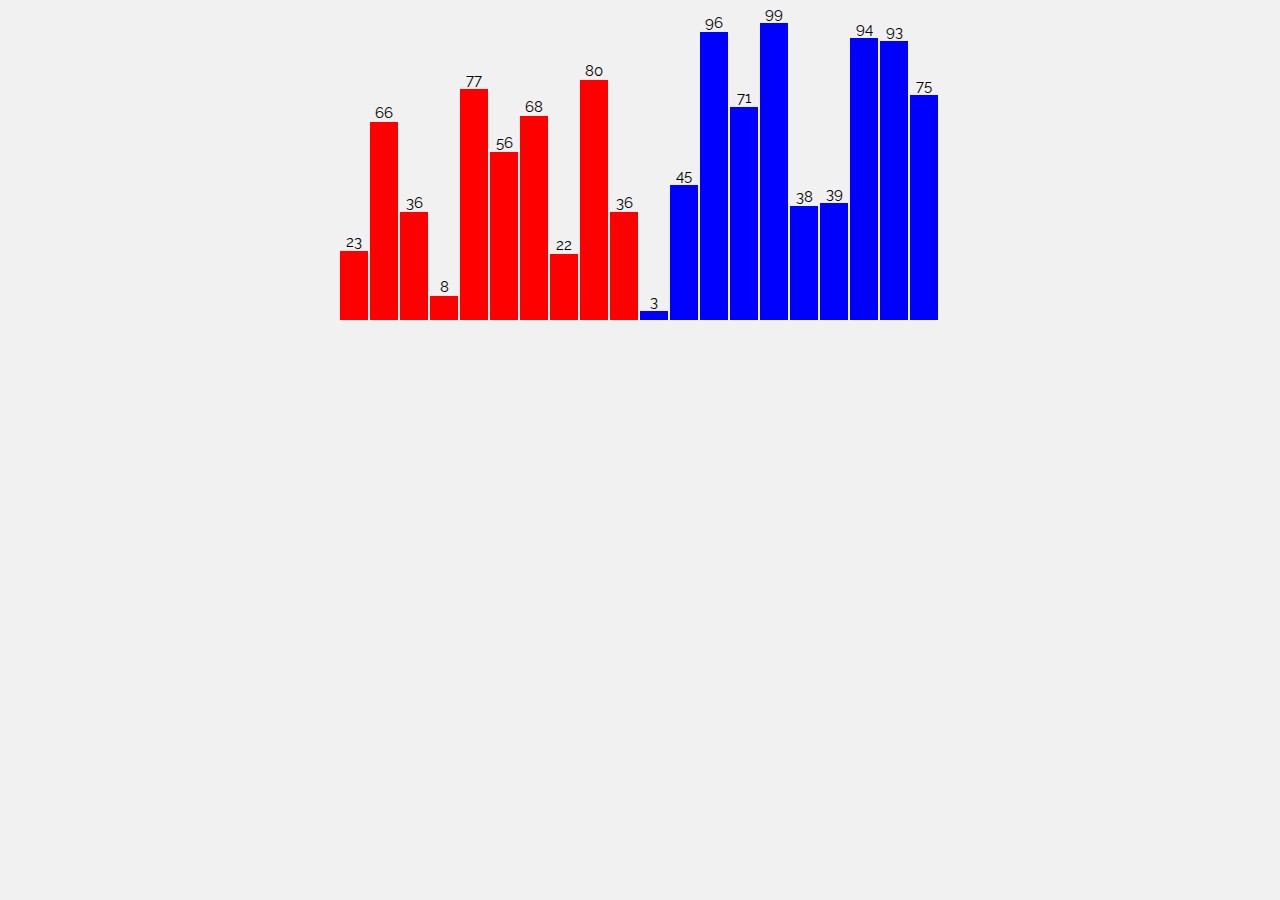
<file: Merge_sort/merge_sort_iframe.html>
<!DOCTYPE html>
<title>Programování</title>
<meta charset="UTF-8">
<meta name="viewport" content="width=device-width, initial-scale=1">
<link rel="stylesheet" href="https://www.w3schools.com/w3css/4/w3.css">
<link rel="stylesheet" href="../style.css">
<link rel="stylesheet" href="https://fonts.googleapis.com/css?family=Raleway">
<link rel="stylesheet" href="https://cdnjs.cloudflare.com/ajax/libs/font-awesome/4.7.0/css/font-awesome.min.css">

<style>
body,h1,h2,h3,h4,h5 {font-family: "Raleway", sans-serif}
.w3-third img{margin-bottom: -6px; opacity: 0.8; cursor: pointer}
.w3-third img:hover{opacity: 1}

#array_merge {
	background-color: #f1f1f1;
	height: 300px;
	width: 600px;
	margin-left: 0px;
	position: relative;
	margin: 20px auto;
}

.block_merge {
	width: 28px;
  /* sedá */
	background-color: #979797;
	position: absolute;
	bottom: 0px;
	transition: 0.2s all ease;
}
#array_submerge_1 {
	background-color: #f1f1f1;
	height: 300px;
	width: 300px;
	margin-left: 0px;
	position: relative;
	margin:  auto;
}
#array_submerge_2 {
	background-color: #f1f1f1;
	height: 300px;
	width: 300px;
	margin-left: 0px;
	position: relative;
	margin: auto;
}

.block_submerge_1 {
	width: 28px;
  /* sedá */
	background-color: #979797;
	position: absolute;
	bottom: 0px;
	transition: 0.2s all ease;
}
.block_submerge_2 {
	width: 28px;
  /* sedá */
	background-color: #979797;
	position: absolute;
	bottom: 0px;
	transition: 0.2s all ease;
}


.block_id {
	position: absolute;
	color: black;
	margin-top: -20px;
	width: 100%;
	text-align: center;
}
canvas{
    margin: 100px auto;
    }

</style>

<body class="w3-light-grey w3-content" style="max-width:1600px">
  <div id="array_merge"> </div>
  <div class="w3-row">
    <div class="w3-half w3-container">
      <div id="array_submerge_1"></div>
    </div>
    <div class="w3-half w3-container">
      <div id="array_submerge_2"></div>
    </div>

  </div>

</body>
<script src="mergeSort.js"></script>
</file>
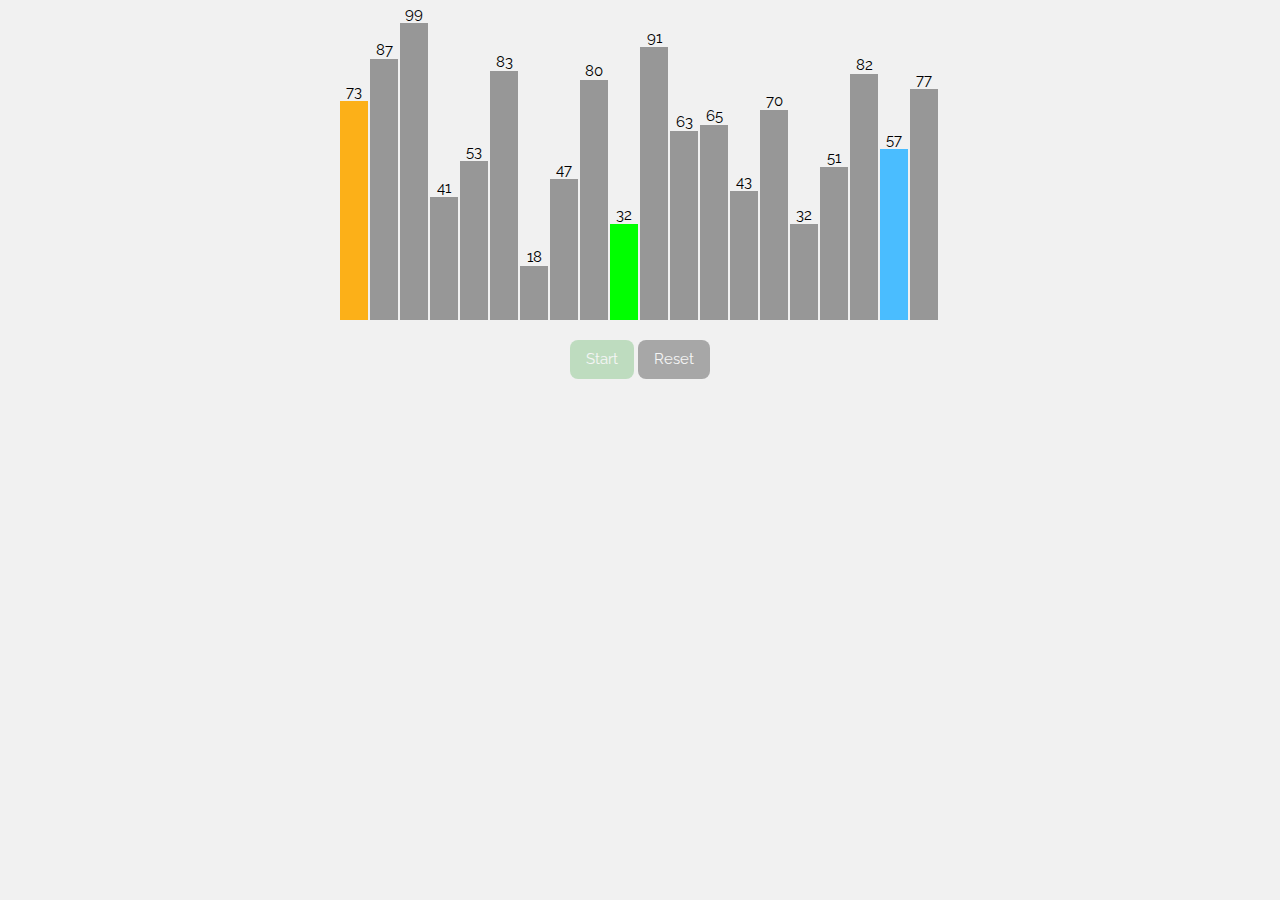
<file: Quick_sort/qpartition.html>
<!DOCTYPE html>
<title>Programování</title>
<meta charset="UTF-8">
<meta name="viewport" content="width=device-width, initial-scale=1">
<link rel="stylesheet" href="https://www.w3schools.com/w3css/4/w3.css">
<link rel="stylesheet" href="../style.css">
<link rel="stylesheet" href="https://fonts.googleapis.com/css?family=Raleway">
<link rel="stylesheet" href="https://cdnjs.cloudflare.com/ajax/libs/font-awesome/4.7.0/css/font-awesome.min.css">

<style>
body,h1,h2,h3,h4,h5 {font-family: "Raleway", sans-serif}
.w3-third img{margin-bottom: -6px; opacity: 0.8; cursor: pointer}
.w3-third img:hover{opacity: 1}

#array_partition {
	background-color: #f1f1f1;
	height: 300px;
	width: 600px;
	margin-left: 0px;
	position: relative;
	margin: 20px auto;
}

.block_array {
	width: 28px;
  /* sedá */
	background-color: #979797;
	position: absolute;
	bottom: 0px;
	transition: 0.2s all ease;
}
.block_partition {
	width: 28px;
  /* sedá */
	background-color: #979797;
	position: absolute;
	bottom: 0px;
	transition: 0.2s all ease;
}

.block_id {
	position: absolute;
	color: black;
	margin-top: -20px;
	width: 100%;
	text-align: center;
}
canvas{
    margin: 100px auto;
    }

</style>

<body class="w3-light-grey w3-content" style="max-width:1600px">
  <div id="array_partition"></div>
	<div class="w3-center">
		<button id="runBtn" onclick="startSorting()" class="w3-button w3-green w3-round-large" disabled >Start</button>
		<button id="resetBtn" onclick="resetArray()" class="w3-button w3-black w3-round-large" disabled>Reset</button>
	</div>

</body>
<script src="partition.js"></script>
</file>
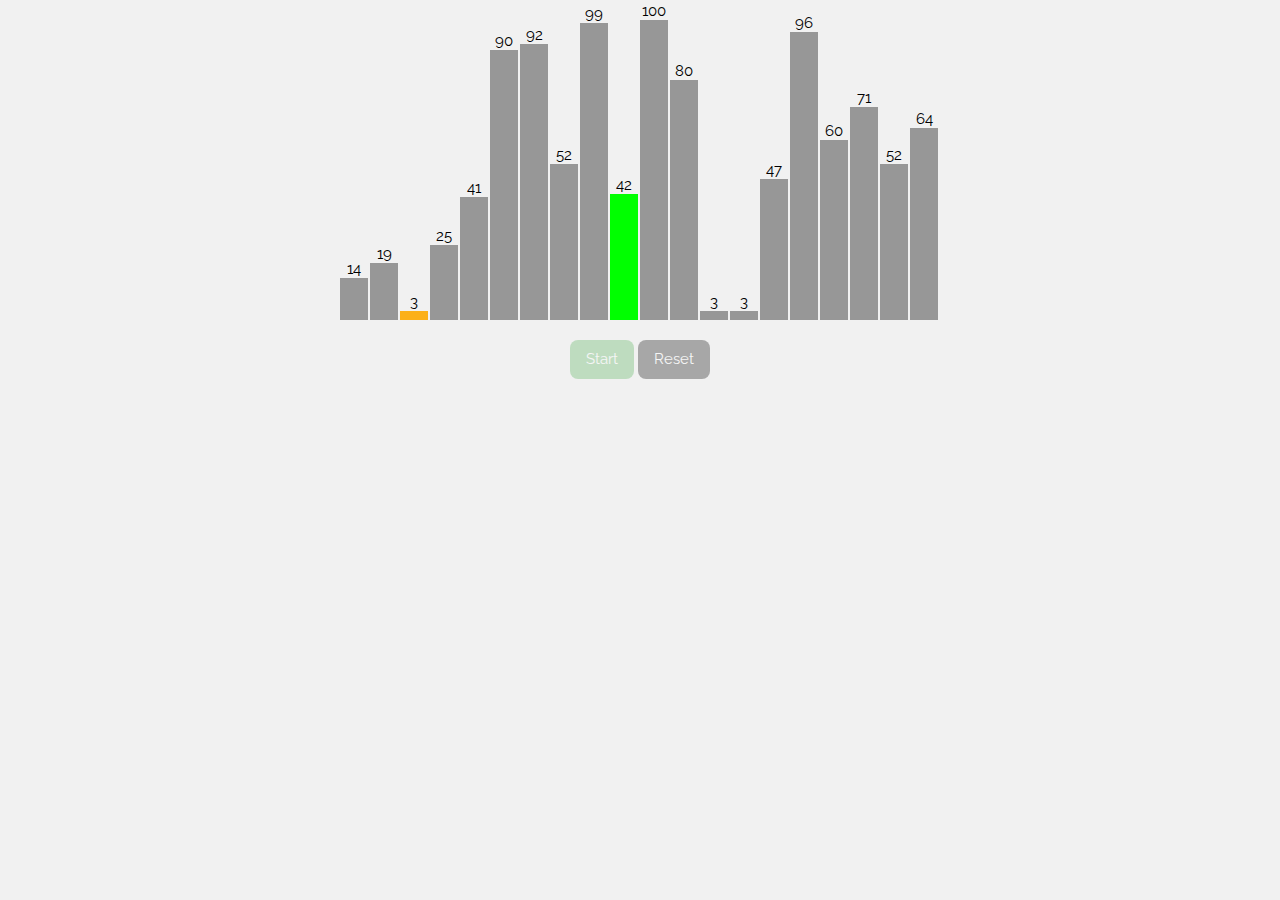
<file: Quick_sort/qsort.html>
<!DOCTYPE html>
<title>Programování</title>
<meta charset="UTF-8">
<meta name="viewport" content="width=device-width, initial-scale=1">
<link rel="stylesheet" href="https://www.w3schools.com/w3css/4/w3.css">
<link rel="stylesheet" href="../style.css">
<link rel="stylesheet" href="https://fonts.googleapis.com/css?family=Raleway">
<link rel="stylesheet" href="https://cdnjs.cloudflare.com/ajax/libs/font-awesome/4.7.0/css/font-awesome.min.css">

<style>
body,h1,h2,h3,h4,h5 {font-family: "Raleway", sans-serif}
.w3-third img{margin-bottom: -6px; opacity: 0.8; cursor: pointer}
.w3-third img:hover{opacity: 1}

#array {
	background-color: #f1f1f1;
	height: 300px;
	width: 600px;
	margin-left: 0px;
	position: relative;
	margin: 20px auto;
}

.block_array {
	width: 28px;
  /* sedá */
	background-color: #979797;
	position: absolute;
	bottom: 0px;
	transition: 0.2s all ease;
}

.block_id {
	position: absolute;
	color: black;
	margin-top: -20px;
	width: 100%;
	text-align: center;
}
canvas{
    margin: 100px auto;
}
</style>

<body class="w3-light-grey w3-content" style="max-width:1600px">
  <div id="array"></div>
	<div class="w3-center">
		<button id="runBtn" onclick="startSorting()" class="w3-button w3-green w3-round-large" disabled >Start</button>
		<button id="resetBtn" onclick="resetArray()" class="w3-button w3-black w3-round-large" disabled>Reset</button>
	</div>
	<script src="qsortonly.js"></script>

</body>
</file>
<file: style.css>
#array {
	background-color: white;
	height: 100px;
	width: 400px;
	margin-left: 50px;
	position: relative;
	margin-top: 64px;
	margin-bottom: 50px;
}

.block_array {
	width: 28px;
	background-color: #6b5b95;
	position: absolute;
	bottom: 0px;
	transition: 0.2s all ease;
}

.block_id {
	position: absolute;
	color: black;
	margin-top: -20px;
	width: 100%;
	text-align: center;
}
</file>
